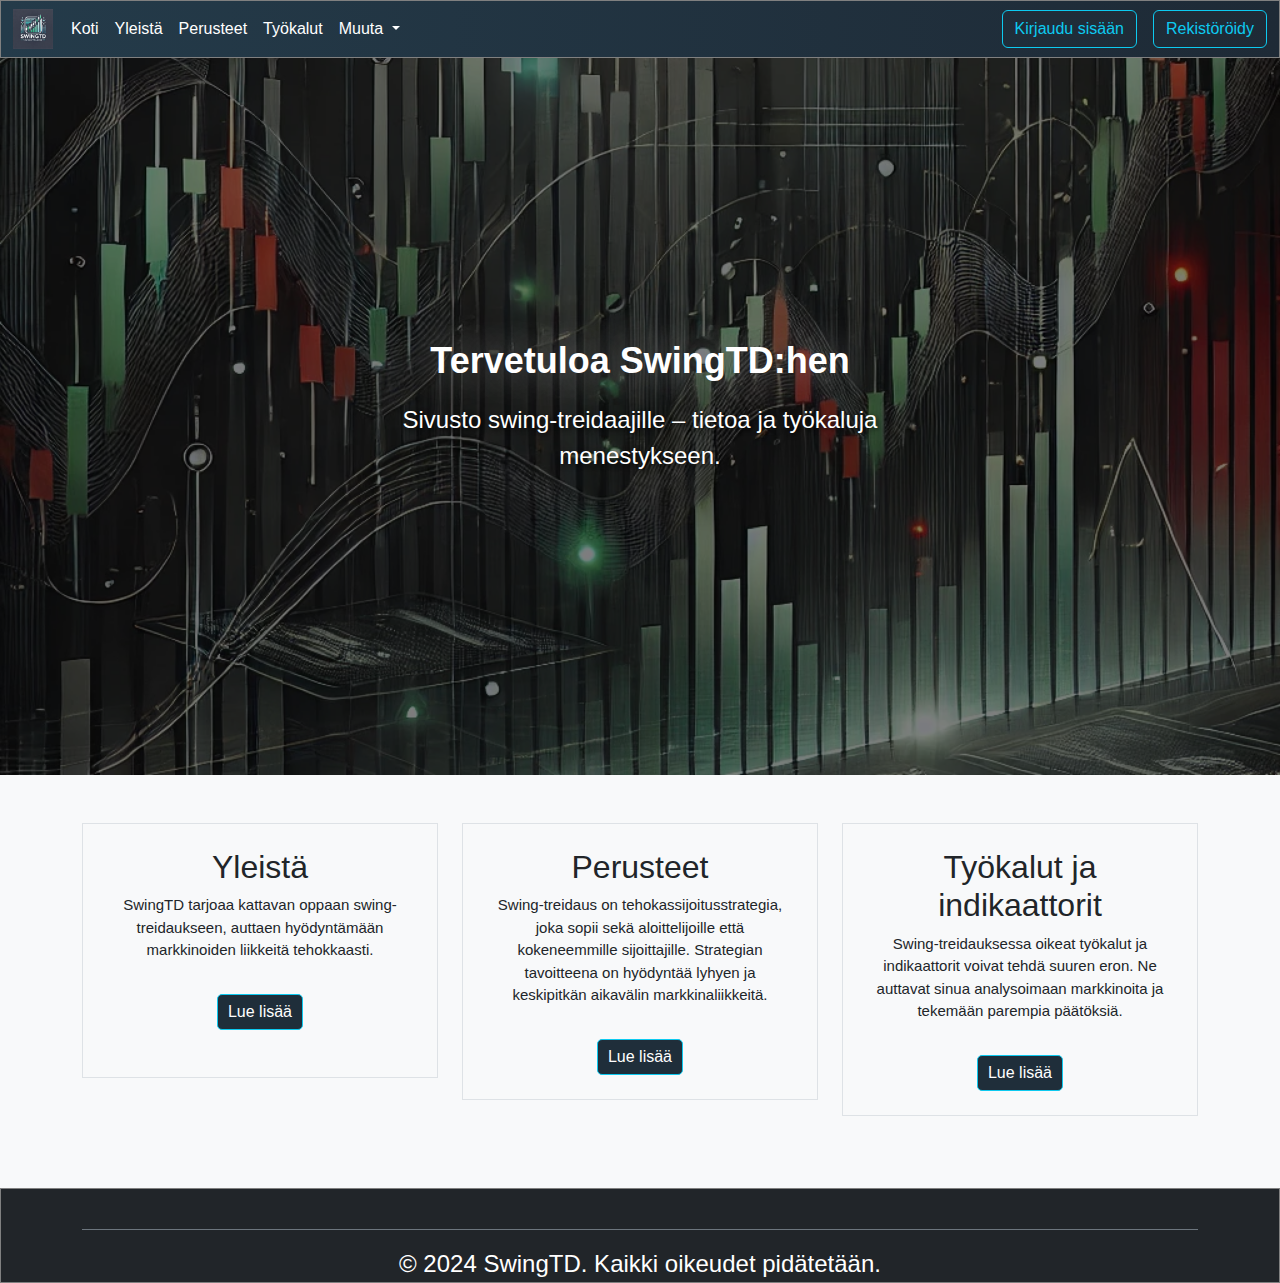
<file: index.html>
<!doctype html>
<html lang="fi">
  <head>
    <meta charset="utf-8">
    <meta name="viewport" content="width=device-width, initial-scale=1">
    <title>SwingTD</title>
    <link href="https://cdn.jsdelivr.net/npm/bootstrap@5.3.3/dist/css/bootstrap.min.css" rel="stylesheet" integrity="sha384-QWTKZyjpPEjISv5WaRU9OFeRpok6YctnYmDr5pNlyT2bRjXh0JMhjY6hW+ALEwIH" crossorigin="anonymous">
    <link rel="stylesheet" href="./styles/style.css">
    <link rel="icon" type="image/png" sizes="32x32" href="./kuvat/swingtd.png">
  </head>
  <body>
    <script src="https://cdn.jsdelivr.net/npm/bootstrap@5.3.3/dist/js/bootstrap.bundle.min.js" integrity="sha384-YvpcrYf0tY3lHB60NNkmXc5s9fDVZLESaAA55NDzOxhy9GkcIdslK1eN7N6jIeHz" crossorigin="anonymous"></script>
    <!-- Navbar -->
<nav class="navbar navbar-expand-lg bg-body-tertiary">
  <div class="container-fluid">
    <a href="index.html">
      <img class="logo" src="./kuvat/swingtd.png" alt="SwingTD logo">
    </a>
    <button class="navbar-toggler" type="button" data-bs-toggle="collapse" data-bs-target="#navbarSupportedContent" aria-controls="navbarSupportedContent" aria-expanded="false" aria-label="Toggle navigation">
      <span class="navbar-toggler-icon"></span>
    </button>
    <div class="collapse navbar-collapse" id="navbarSupportedContent">
      <ul class="navbar-nav me-auto mb-2 mb-lg-0">
        <li class="nav-item">
          <a class="nav-link active" aria-current="page" href="index.html">Koti</a>
        </li>
        <li class="nav-item">
          <a class="nav-link" href="page1.html">Yleistä</a>
        </li>
        <li class="nav-item">
          <a class="nav-link" href="page2.html">Perusteet</a>
        <li class="nav-item">
          <a class="nav-link" href="page3.html">Työkalut</a>
        </li>
        <li class="nav-item dropdown">
          <a class="nav-link dropdown-toggle" href="#" role="button" data-bs-toggle="dropdown" aria-expanded="false">
            Muuta
          </a>
          <ul class="dropdown-menu">
            <li><a class="dropdown-item"  href="page4.html">Uutiskirje</a></li>
          </ul>
        </li>
      </ul>
      <div class="d-flex">
        <button class="btn btn-outline-info me-3" type="button">Kirjaudu sisään</button>
        <button class="btn btn-outline-info" type="button">Rekistöröidy</button>
      </div>
    </div>
  </div>
</nav>


    <div class="background-image">
      <div class="background-overlay"></div> 
      <div class="content">
        <h1 class="textshadow">Tervetuloa SwingTD:hen</h1>
        <p class="text2">Sivusto swing-treidaajille – tietoa ja työkaluja menestykseen.</p>
      </div>
    </div>
    <div class="container my-5">
      <div class="row">
        <div class="col-lg-4 col-md-6 col-sm-12 mb-4">
          <div class="box p-4 text-center bg-light border">
            <h2>Yleistä</h2>
            <p>SwingTD tarjoaa kattavan oppaan swing-treidaukseen, auttaen hyödyntämään markkinoiden liikkeitä tehokkaasti.</p> 
            <a href="page1.html" class="btn btn-info mt-3">Lue lisää</a>
          </div>
        </div>
        <div class="col-lg-4 col-md-6 col-sm-12 mb-4">
          <div class="box p-4 text-center bg-light border">
            <h2>Perusteet</h2>
            <p>Swing-treidaus on tehokassijoitusstrategia, joka sopii sekä aloittelijoille että kokeneemmille sijoittajille. 
              Strategian tavoitteena on hyödyntää lyhyen ja keskipitkän aikavälin markkinaliikkeitä.</p>
              <a href="page2.html" class="btn btn-info mt-3">Lue lisää</a>
          </div>
        </div>
        <div class="col-lg-4 col-md-6 col-sm-12 mb-4">
          <div class="box p-4 text-center bg-light border">
            <h2>Työkalut ja indikaattorit</h2>
            <p>Swing-treidauksessa oikeat työkalut ja indikaattorit voivat tehdä suuren eron. 
            Ne auttavat sinua analysoimaan markkinoita ja tekemään parempia päätöksiä.</p>
            <a href="page3.html" class="btn btn-info mt-3">Lue lisää</a>
          </div>
        </div>
      </div>
    </div>
    <footer class="bg-dark text-white pt-4">
      <div class="container">
        <div class="text-center border-top border-secondary pt-3 mt-3">
          <p class="mb-0">© 2024 SwingTD. Kaikki oikeudet pidätetään.</p>
        </div>
      </div>
    </footer>
  </body>
</html>
</file>
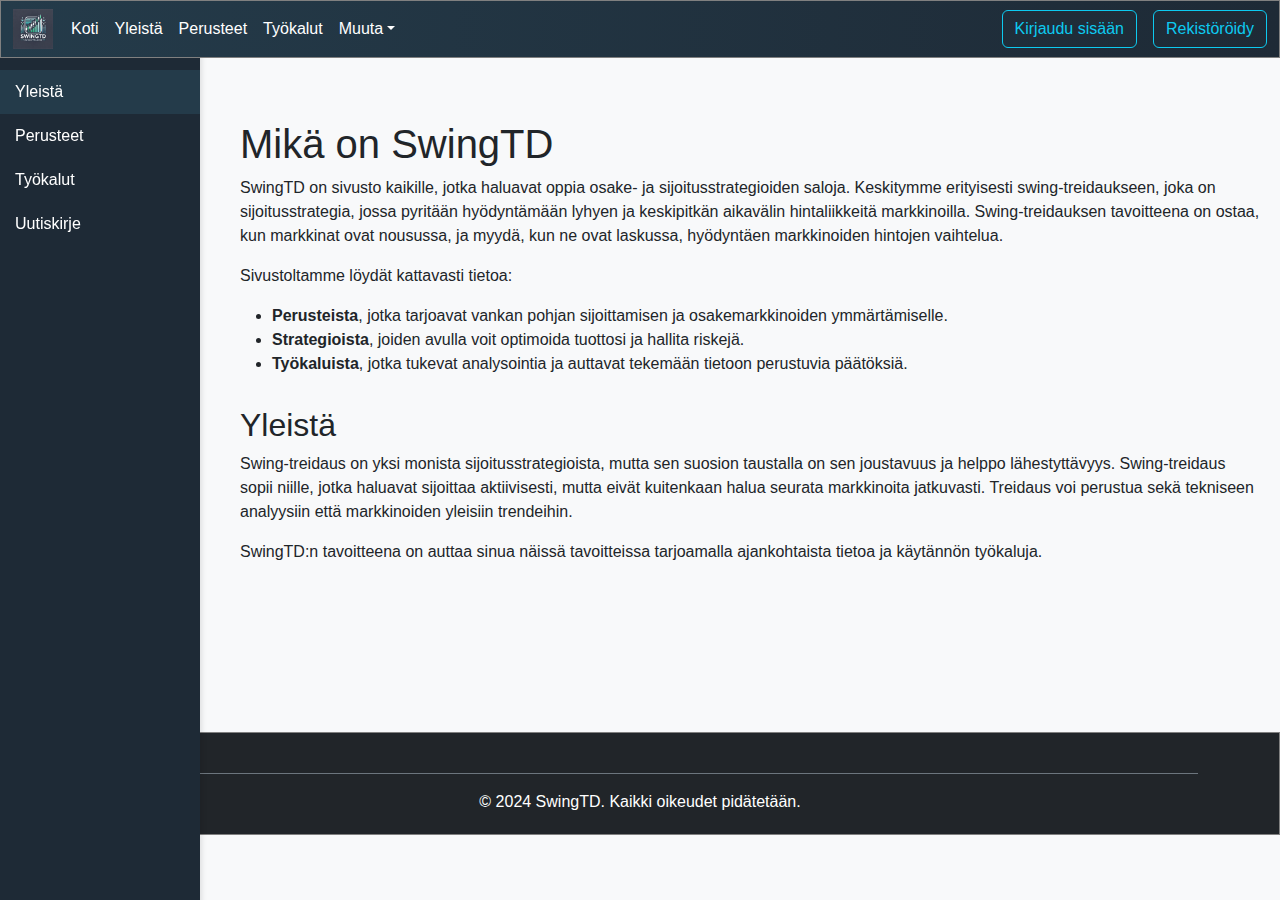
<file: page1.html>
<!doctype html>
<html lang="fi">
<head>
  <meta charset="utf-8">
  <meta name="viewport" content="width=device-width, initial-scale=1">
  <title>SwingTD</title>
  <link href="https://cdn.jsdelivr.net/npm/bootstrap@5.3.3/dist/css/bootstrap.min.css" rel="stylesheet" integrity="sha384-QWTKZyjpPEjISv5WaRU9OFeRpok6YctnYmDr5pNlyT2bRjXh0JMhjY6hW+ALEwIH" crossorigin="anonymous">
  <link rel="stylesheet" href="./styles/p1.css">
  <link rel="icon" type="image/png" sizes="32x32" href="./kuvat/swingtd.png">
</head>
<body>
  <script src="https://cdn.jsdelivr.net/npm/bootstrap@5.3.3/dist/js/bootstrap.bundle.min.js" integrity="sha384-YvpcrYf0tY3lHB60NNkmXc5s9fDVZLESaAA55NDzOxhy9GkcIdslK1eN7N6jIeHz" crossorigin="anonymous"></script>

  <!-- Navbar -->
  <nav class="navbar navbar-expand-lg bg-body-tertiary">
    <div class="container-fluid">
      <a href="index.html">
        <img class="logo" src="./kuvat/swingtd.png" alt="SwingTD logo">
      </a>
      <button class="navbar-toggler" type="button" data-bs-toggle="collapse" data-bs-target="#navbarSupportedContent" aria-controls="navbarSupportedContent" aria-expanded="false" aria-label="Toggle navigation">
        <span class="navbar-toggler-icon"></span>
      </button>
      <div class="collapse navbar-collapse" id="navbarSupportedContent">
        <ul class="navbar-nav me-auto mb-2 mb-lg-0">
          <li class="nav-item"><a class="nav-link active" aria-current="page" href="index.html">Koti</a></li>
          <li class="nav-item"><a class="nav-link" href="page1.html">Yleistä</a></li>
          <li class="nav-item"><a class="nav-link" href="page2.html">Perusteet</a></li>
          <li class="nav-item"><a class="nav-link" href="page3.html">Työkalut</a></li>
          <li class="nav-item dropdown">
            <a class="nav-link dropdown-toggle" href="#" role="button" data-bs-toggle="dropdown" aria-expanded="false">Muuta</a>
            <ul class="dropdown-menu">
              <li><a class="dropdown-item" href="page4.html">Uutiskirje</a></li>
            </ul>
          </li>
        </ul>
        <div class="d-flex">
          <button class="btn btn-outline-info me-3" type="button">Kirjaudu sisään</button>
          <button class="btn btn-outline-info" type="button">Rekistöröidy</button>
        </div>
      </div>
    </div>
  </nav>

  <!-- Vertical Sidebar -->
  <div class="vertical-navbar">
    <a href="page1.html" class="active">Yleistä</a>
    <a href="page2.html">Perusteet</a>
    <a href="page3.html">Työkalut</a>
    <a href="page4.html">Uutiskirje</a>
  </div>

  <!-- Main Content -->
  <div class="main-content">
    <h1>Mikä on SwingTD</h1>
    <p>SwingTD on sivusto kaikille, jotka haluavat oppia osake- ja sijoitusstrategioiden saloja. 
    Keskitymme erityisesti swing-treidaukseen, joka on sijoitusstrategia, jossa pyritään hyödyntämään lyhyen ja keskipitkän 
    aikavälin hintaliikkeitä markkinoilla. Swing-treidauksen tavoitteena
    on ostaa, kun markkinat ovat nousussa, ja myydä, kun ne ovat laskussa, hyödyntäen markkinoiden hintojen vaihtelua.</p>
    <p>Sivustoltamme löydät kattavasti tietoa:</p>
    <ul class="list1">
      <li><strong>Perusteista</strong>, jotka tarjoavat vankan pohjan sijoittamisen ja osakemarkkinoiden ymmärtämiselle.</li>
      <li><strong>Strategioista</strong>, joiden avulla voit optimoida tuottosi ja hallita riskejä.</li>
      <li><strong>Työkaluista</strong>, jotka tukevat analysointia ja auttavat tekemään tietoon perustuvia päätöksiä.</li>
    </ul>
    <h2>Yleistä</h2>
    <p>Swing-treidaus on yksi monista sijoitusstrategioista, mutta sen suosion taustalla on sen joustavuus ja helppo lähestyttävyys. 
      Swing-treidaus sopii niille, jotka haluavat sijoittaa aktiivisesti, mutta eivät kuitenkaan halua seurata markkinoita jatkuvasti. 
      Treidaus voi perustua sekä tekniseen analyysiin että markkinoiden yleisiin trendeihin.</p>
    <p>SwingTD:n tavoitteena on auttaa sinua näissä tavoitteissa tarjoamalla ajankohtaista tietoa ja käytännön työkaluja.</p>
  </div>

  <footer class="bg-dark text-white pt-4">
    <div class="container">
      <div class="text-center border-top border-secondary pt-3 mt-3">
        <p class="mb-0">© 2024 SwingTD. Kaikki oikeudet pidätetään.</p>
      </div>
    </div>
  </footer>
</body>
</html>
</file>
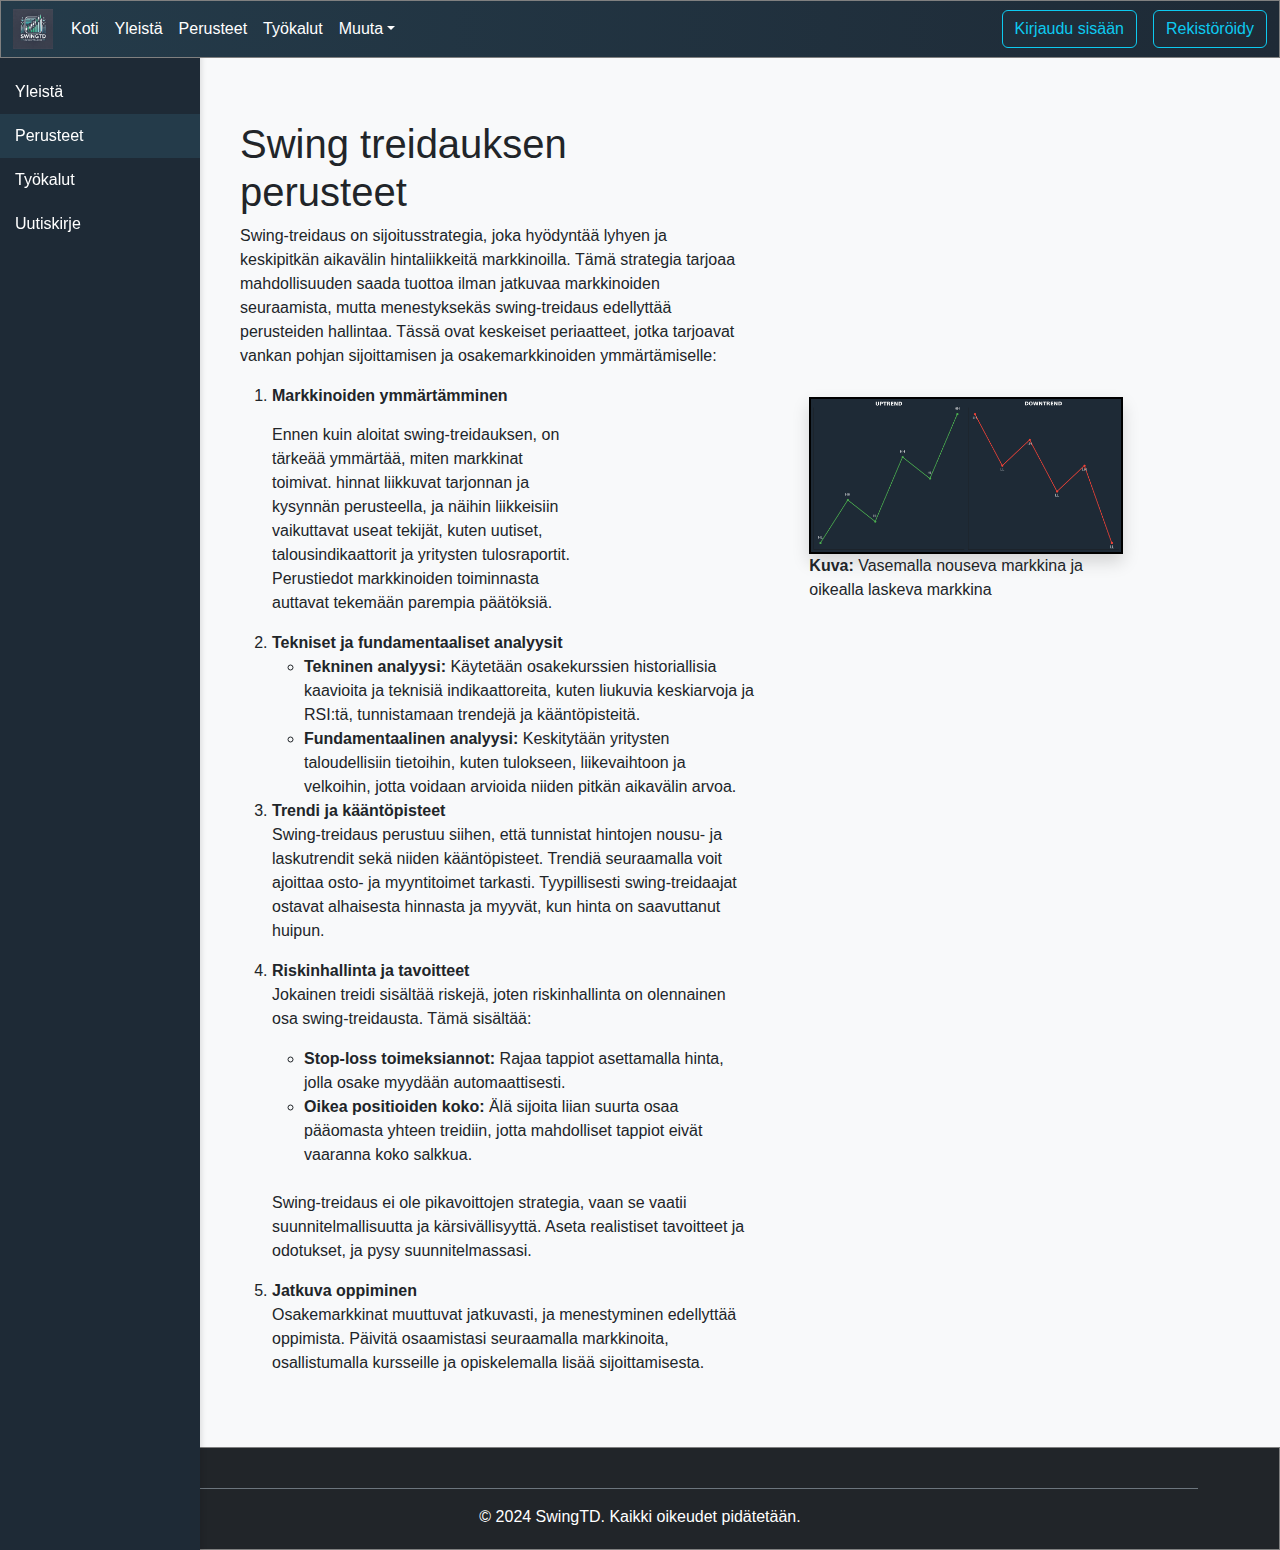
<file: page2.html>
<!DOCTYPE html>
<html lang="fi">

<head>
  <meta charset="utf-8" />
  <meta name="viewport" content="width=device-width, initial-scale=1" />
  <title>SwingTD</title>
  <link href="https://cdn.jsdelivr.net/npm/bootstrap@5.3.3/dist/css/bootstrap.min.css" rel="stylesheet"
    integrity="sha384-QWTKZyjpPEjISv5WaRU9OFeRpok6YctnYmDr5pNlyT2bRjXh0JMhjY6hW+ALEwIH" crossorigin="anonymous" />
  <link rel="stylesheet" href="./styles/p1.css" />
  <link rel="icon" type="image/png" sizes="32x32" href="./kuvat/swingtd.png">
</head>

<body>
  <script src="https://cdn.jsdelivr.net/npm/bootstrap@5.3.3/dist/js/bootstrap.bundle.min.js"
    integrity="sha384-YvpcrYf0tY3lHB60NNkmXc5s9fDVZLESaAA55NDzOxhy9GkcIdslK1eN7N6jIeHz"
    crossorigin="anonymous"></script>
    
  <!-- Navbar -->
  <nav class="navbar navbar-expand-lg bg-body-tertiary">
    <div class="container-fluid">
      <a href="index.html">
        <img class="logo" src="./kuvat/swingtd.png" alt="SwingTD logo">
      </a>
      <button class="navbar-toggler" type="button" data-bs-toggle="collapse" data-bs-target="#navbarSupportedContent"
        aria-controls="navbarSupportedContent" aria-expanded="false" aria-label="Toggle navigation">
        <span class="navbar-toggler-icon"></span>
      </button>
      <div class="collapse navbar-collapse" id="navbarSupportedContent">
        <ul class="navbar-nav me-auto mb-2 mb-lg-0">
          <li class="nav-item">
            <a class="nav-link active" aria-current="page" href="index.html">Koti</a>
          </li>
          <li class="nav-item">
            <a class="nav-link" href="page1.html">Yleistä</a>
          </li>
          <li class="nav-item">
            <a class="nav-link" href="page2.html">Perusteet</a>
          </li>
          <li class="nav-item">
            <a class="nav-link" href="page3.html">Työkalut</a>
          </li>
          <li class="nav-item dropdown">
            <a class="nav-link dropdown-toggle" href="#" role="button" data-bs-toggle="dropdown"
              aria-expanded="false">Muuta</a>
            <ul class="dropdown-menu">
              <li><a class="dropdown-item" href="page4.html">Uutiskirje</a></li>
            </ul>
          </li>
        </ul>
        <div class="d-flex">
          <button class="btn btn-outline-info me-3" type="button">
            Kirjaudu sisään
          </button>
          <button class="btn btn-outline-info" type="button">
            Rekistöröidy
          </button>
        </div>
      </div>
    </div>
  </nav>

  <!-- Vertical Sidebar -->
  <div class="vertical-navbar">
    <a href="page1.html">Yleistä</a>
    <a href="page2.html" class="active">Perusteet</a>
    <a href="page3.html">Työkalut</a>
    <a href="page4.html">Uutiskirje</a>
  </div>

  <div class="main-content">
    <div class="row align-items-center">
      <div class="col-lg-6">
        <h1>Swing treidauksen perusteet</h1>
        <p>
          Swing-treidaus on sijoitusstrategia, joka hyödyntää lyhyen ja
          keskipitkän aikavälin hintaliikkeitä markkinoilla. Tämä strategia
          tarjoaa mahdollisuuden saada tuottoa ilman jatkuvaa markkinoiden
          seuraamista, mutta menestyksekäs swing-treidaus edellyttää perusteiden
          hallintaa. Tässä ovat keskeiset periaatteet, jotka tarjoavat vankan
          pohjan sijoittamisen ja osakemarkkinoiden ymmärtämiselle:
        </p>
        <div class="margin"></div>
      </div>
    </div>
    <ol>
      <li>
        <div class="row align-items-center">
          <div class="col-lg-4">
            <div class="margin">
              <strong class="margin">Markkinoiden ymmärtämminen</strong>
            </div>
            <p>
              Ennen kuin aloitat swing-treidauksen, on tärkeää ymmärtää, miten
              markkinat toimivat. hinnat liikkuvat tarjonnan ja kysynnän
              perusteella, ja näihin liikkeisiin vaikuttavat useat tekijät,
              kuten uutiset, talousindikaattorit ja yritysten tulosraportit.
              Perustiedot markkinoiden toiminnasta auttavat tekemään parempia
              päätöksiä.
            </p>
          </div>
          <div class="col-lg-4">
            <div class="image-container">
              <img src="kuvat/Vertailu.png" alt="Markkinan nouseva ja laskeva käyrä" class="img-fluid shadow"><br>
            </div>
            <div class="image-caption">
              <p><strong>Kuva:</strong> Vasemalla nouseva markkina ja oikealla laskeva markkina</p>
            </div>
          </div>
        </div>
      </li>
      <li>
        <strong>Tekniset ja fundamentaaliset analyysit</strong><br>
        <div class="row">
          <div class="col-lg-6">
            <ul>
              <li>
                <strong>Tekninen analyysi:</strong> Käytetään osakekurssien
                historiallisia kaavioita ja teknisiä indikaattoreita, kuten
                liukuvia keskiarvoja ja RSI:tä, tunnistamaan trendejä ja
                kääntöpisteitä.
              </li>
              <li>
                <strong>Fundamentaalinen analyysi:</strong> Keskitytään
                yritysten taloudellisiin tietoihin, kuten tulokseen,
                liikevaihtoon ja velkoihin, jotta voidaan arvioida niiden
                pitkän aikavälin arvoa.
              </li>
            </ul>
          </div>
        </div>
      </li>
      <li>

        <div class="row">
          <div class="col-lg-6">
            <strong>Trendi ja kääntöpisteet</strong>
            <p>Swing-treidaus perustuu siihen, että tunnistat hintojen nousu- ja laskutrendit sekä niiden kääntöpisteet.
              Trendiä seuraamalla voit ajoittaa osto- ja myyntitoimet tarkasti.
              Tyypillisesti swing-treidaajat ostavat alhaisesta hinnasta ja myyvät, kun hinta on saavuttanut huipun.
            </p>
          </div>
        </div>
      </li>
      <li>
        <strong>Riskinhallinta ja tavoitteet</strong>
        <div class="row">
          <div class="col-lg-6">
            <p>Jokainen treidi sisältää riskejä, joten riskinhallinta on olennainen osa swing-treidausta. Tämä sisältää:
            </p>
            <ul>
              <li><strong>Stop-loss toimeksiannot:</strong> Rajaa tappiot asettamalla hinta, jolla osake myydään
                automaattisesti.</li>
              <li><strong>Oikea positioiden koko:</strong> Älä sijoita liian suurta osaa pääomasta yhteen treidiin,
                jotta mahdolliset tappiot eivät vaaranna koko salkkua.</li>
            </ul><br>
            <p>Swing-treidaus ei ole pikavoittojen strategia, vaan se vaatii suunnitelmallisuutta ja kärsivällisyyttä.
              Aseta realistiset tavoitteet ja odotukset, ja pysy suunnitelmassasi.</p>
          </div>
        </div>
      </li>
      <li>
        <strong>Jatkuva oppiminen</strong>
        <div class="row">
          <div class="col-lg-6">
            <p>Osakemarkkinat muuttuvat jatkuvasti, ja menestyminen edellyttää oppimista.
              Päivitä osaamistasi seuraamalla markkinoita, osallistumalla kursseille ja opiskelemalla lisää
              sijoittamisesta.
            </p>
          </div>
        </div>
      </li>
    </ol>
  </div>

  <footer class="bg-dark text-white pt-4">
    <div class="container">
      <div class="text-center border-top border-secondary pt-3 mt-3">
        <p class="mb-0">© 2024 SwingTD. Kaikki oikeudet pidätetään.</p>
      </div>
    </div>
  </footer>
</body>

</html>
</file>
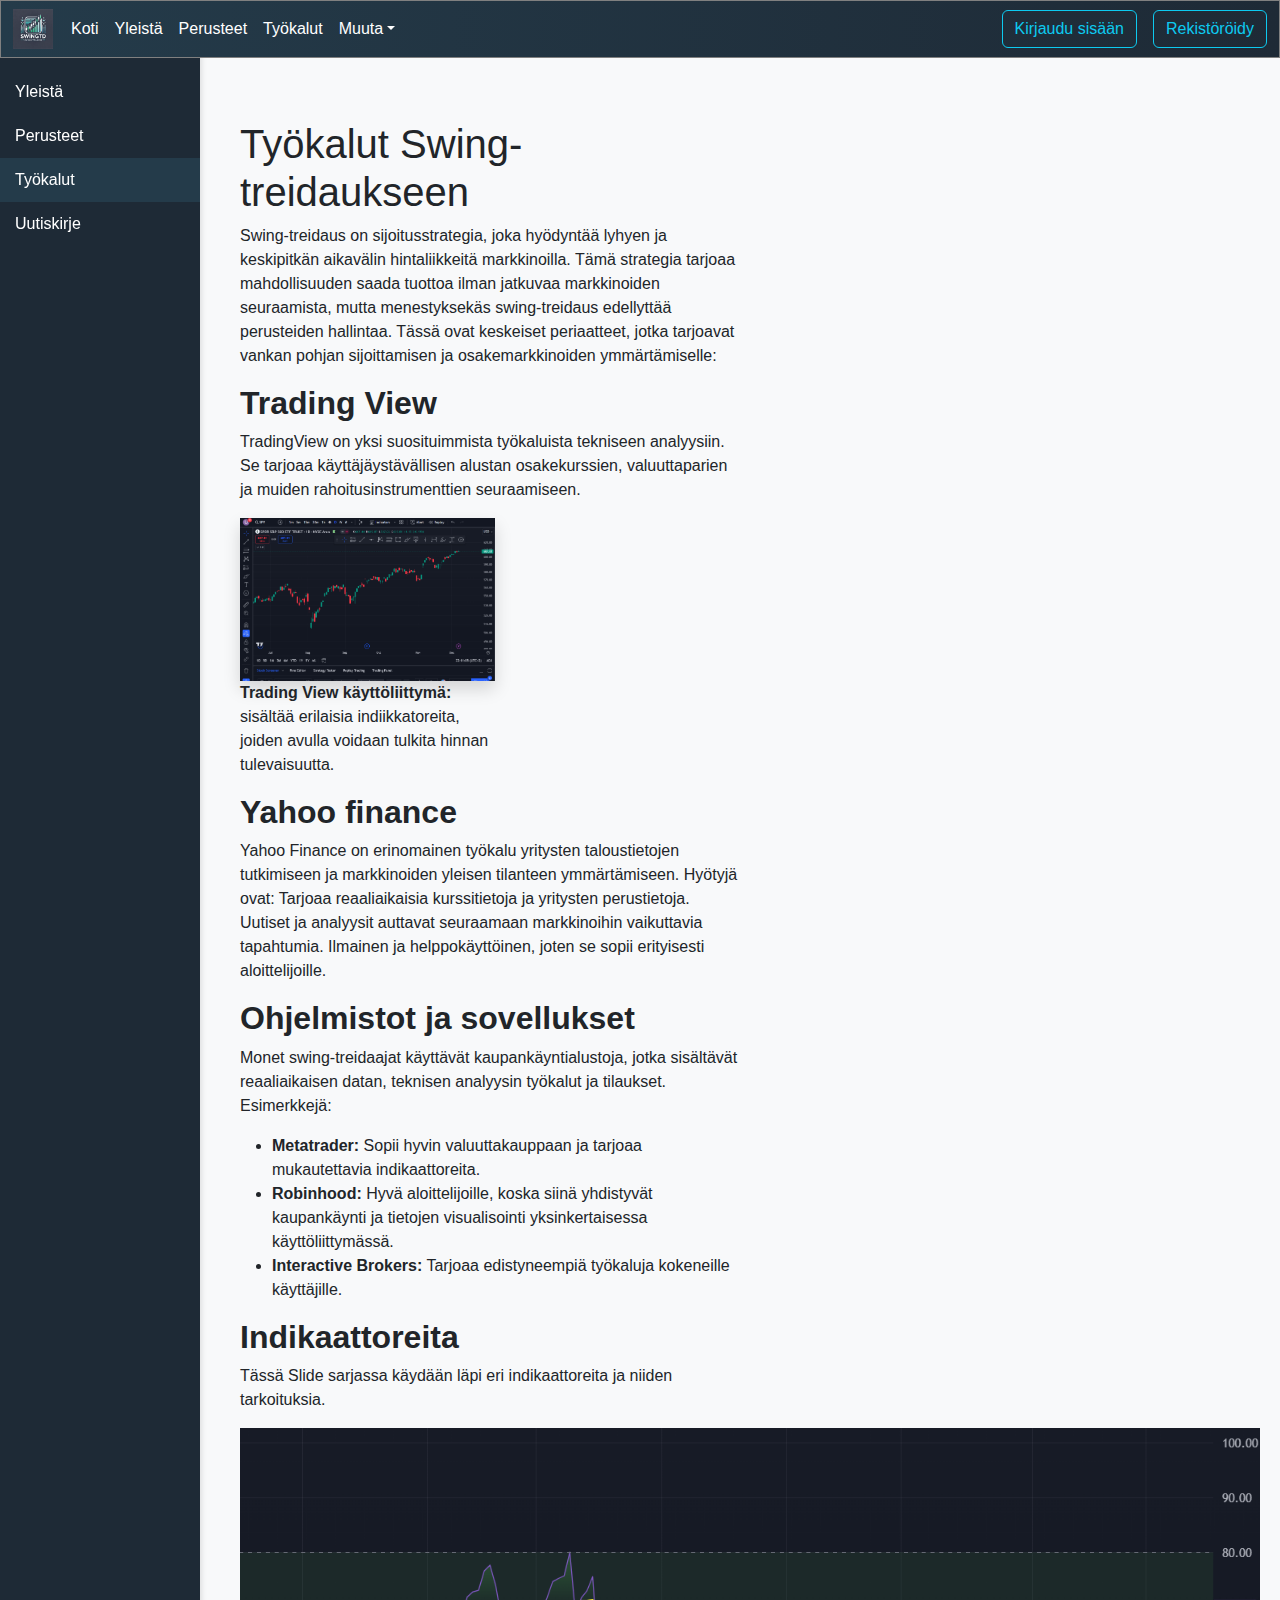
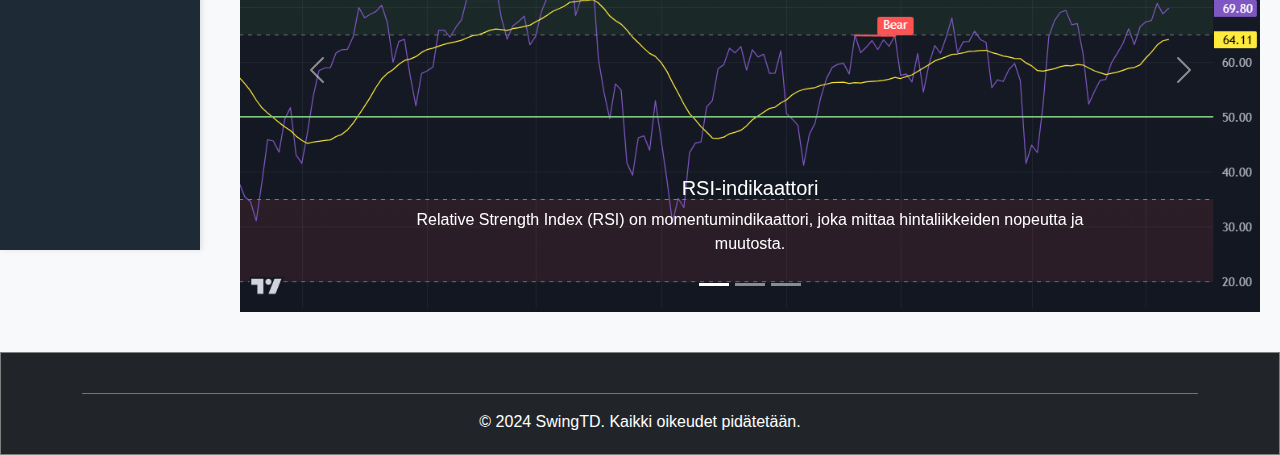
<file: page3.html>
<!DOCTYPE html>
<html lang="fi">

<head>
  <meta charset="utf-8" />
  <meta name="viewport" content="width=device-width, initial-scale=1" />
  <title>SwingTD</title>
  <link href="https://cdn.jsdelivr.net/npm/bootstrap@5.3.3/dist/css/bootstrap.min.css" rel="stylesheet"
    integrity="sha384-QWTKZyjpPEjISv5WaRU9OFeRpok6YctnYmDr5pNlyT2bRjXh0JMhjY6hW+ALEwIH" crossorigin="anonymous" />
  <link rel="stylesheet" href="./styles/p1.css" />
  <link rel="icon" type="image/png" sizes="32x32" href="./kuvat/swingtd.png" />
</head>

<body>
  <script src="https://cdn.jsdelivr.net/npm/bootstrap@5.3.3/dist/js/bootstrap.bundle.min.js"
    integrity="sha384-YvpcrYf0tY3lHB60NNkmXc5s9fDVZLESaAA55NDzOxhy9GkcIdslK1eN7N6jIeHz"
    crossorigin="anonymous"></script>

  <!-- Navbar -->
  <nav class="navbar navbar-expand-lg bg-body-tertiary">
    <div class="container-fluid">
      <a href="index.html">
        <img class="logo" src="./kuvat/swingtd.png" alt="SwingTD logo">
      </a>
      <button class="navbar-toggler" type="button" data-bs-toggle="collapse" data-bs-target="#navbarSupportedContent"
        aria-controls="navbarSupportedContent" aria-expanded="false" aria-label="Toggle navigation">
        <span class="navbar-toggler-icon"></span>
      </button>
      <div class="collapse navbar-collapse" id="navbarSupportedContent">
        <ul class="navbar-nav me-auto mb-2 mb-lg-0">
          <li class="nav-item">
            <a class="nav-link active" aria-current="page" href="index.html">Koti</a>
          </li>
          <li class="nav-item">
            <a class="nav-link" href="page1.html">Yleistä</a>
          </li>
          <li class="nav-item">
            <a class="nav-link" href="page2.html">Perusteet</a>
          </li>
          <li class="nav-item">
            <a class="nav-link" href="page3.html">Työkalut</a>
          </li>
          <li class="nav-item dropdown">
            <a class="nav-link dropdown-toggle" href="#" role="button" data-bs-toggle="dropdown"
              aria-expanded="false">Muuta</a>
            <ul class="dropdown-menu">
              <li><a class="dropdown-item" href="page4.html">Uutiskirje</a></li>
            </ul>
          </li>
        </ul>
        <div class="d-flex">
          <button class="btn btn-outline-info me-3" type="button">
            Kirjaudu sisään
          </button>
          <button class="btn btn-outline-info" type="button">
            Rekistöröidy
          </button>
        </div>
      </div>
    </div>
  </nav>

  <!-- Vertical Sidebar -->
  <div class="vertical-navbar">
    <a href="page1.html">Yleistä</a>
    <a href="page2.html">Perusteet</a>
    <a href="page3.html" class="active">Työkalut</a>
    <a href="page4.html">Uutiskirje</a>
  </div>

  <!-- Main Content -->
  <div class="main-content">
    <div class="row align-items-center">
      <div class="col-lg-6">
        <h1>Työkalut Swing-treidaukseen</h1>
        <p>
          Swing-treidaus on sijoitusstrategia, joka hyödyntää lyhyen ja
          keskipitkän aikavälin hintaliikkeitä markkinoilla. Tämä strategia
          tarjoaa mahdollisuuden saada tuottoa ilman jatkuvaa markkinoiden
          seuraamista, mutta menestyksekäs swing-treidaus edellyttää
          perusteiden hallintaa. Tässä ovat keskeiset periaatteet, jotka
          tarjoavat vankan pohjan sijoittamisen ja osakemarkkinoiden
          ymmärtämiselle:
        </p>
        <div class="margin"></div>
      </div>
    </div>
    <div class="row align-items-center">
      <div class="col-lg-6">
        <h2><strong>Trading View</strong></h2>
        <p>
          TradingView on yksi suosituimmista työkaluista tekniseen analyysiin.
          Se tarjoaa käyttäjäystävällisen alustan osakekurssien,
          valuuttaparien ja muiden rahoitusinstrumenttien seuraamiseen.
        </p>
      </div>
    </div>
    <div class="col-lg-3">
      <img src="kuvat/tradingview.png" alt="TradingView käyttöliittymä" class="img-fluid shadow" /><br />
      <p>
        <strong>Trading View käyttöliittymä:</strong> sisältää erilaisia
        indiikkatoreita, joiden avulla voidaan tulkita hinnan
        tulevaisuutta.
      </p>
      <div class="margin"></div>
    </div>
    <div class="row align-items-center">
      <div class="col-lg-6">
        <h2><strong>Yahoo finance</strong></h2>
        <p>
          Yahoo Finance on erinomainen työkalu yritysten taloustietojen
          tutkimiseen ja markkinoiden yleisen tilanteen ymmärtämiseen. Hyötyjä
          ovat: Tarjoaa reaaliaikaisia kurssitietoja ja yritysten
          perustietoja. Uutiset ja analyysit auttavat seuraamaan markkinoihin
          vaikuttavia tapahtumia. Ilmainen ja helppokäyttöinen, joten se sopii
          erityisesti aloittelijoille.
        </p>
        <div class="margin"></div>
      </div>
    </div>
    <div class="row align-items-center">
      <div class="col-lg-6">
        <h2><strong>Ohjelmistot ja sovellukset</strong></h2>
        <p>
          Monet swing-treidaajat käyttävät kaupankäyntialustoja, jotka
          sisältävät reaaliaikaisen datan, teknisen analyysin työkalut ja
          tilaukset. Esimerkkejä:
        </p>
        <ul>
          <li>
            <strong>Metatrader:</strong> Sopii hyvin valuuttakauppaan ja
            tarjoaa mukautettavia indikaattoreita.
          </li>
          <li>
            <strong>Robinhood:</strong> Hyvä aloittelijoille, koska siinä
            yhdistyvät kaupankäynti ja tietojen visualisointi yksinkertaisessa
            käyttöliittymässä.
          </li>
          <li>
            <strong>Interactive Brokers:</strong> Tarjoaa edistyneempiä
            työkaluja kokeneille käyttäjille.
          </li>
        </ul>
        <div class="margin"></div>
      </div>
    </div>
    <div class="row align-items-center">
      <div class="col-lg-6">
        <h2><strong>Indikaattoreita</strong></h2>
        <p>
          Tässä Slide sarjassa käydään läpi eri indikaattoreita ja niiden tarkoituksia.
        </p>
      </div>
    </div>

    <!-- Carousel for large screens -->
    <div id="carouselExampleIndicators" class="carousel slide" data-bs-ride="carousel">
      <div class="carousel-indicators">
        <button type="button" data-bs-target="#carouselExampleIndicators" data-bs-slide-to="0" class="active"
          aria-current="true" aria-label="Slide 1"></button>
        <button type="button" data-bs-target="#carouselExampleIndicators" data-bs-slide-to="1" aria-label="Slide 2"></button>
        <button type="button" data-bs-target="#carouselExampleIndicators" data-bs-slide-to="2" aria-label="Slide 3"></button>
      </div>
      <div class="carousel-inner">
        <div class="carousel-item active">
          <img src="./kuvat/rsi.png" class="d-block w-100" alt="RSI-indikaattori">
          <div class="carousel-caption d-none d-md-block">
            <h5>RSI-indikaattori</h5>
            <p>Relative Strength Index (RSI) on momentumindikaattori, joka mittaa hintaliikkeiden nopeutta ja muutosta.</p>
          </div>
        </div>
        <div class="carousel-item">
          <img src="./kuvat/adx.png" class="d-block w-100" alt="ADX-indikaattori">
          <div class="carousel-caption d-none d-md-block">
            <h5>ADX-indikaattori</h5>
            <p>Average Directional Index (ADX) on tekninen analyysityökalu, joka mittaa trendin vahvuutta.</p>
          </div>
        </div>
        <div class="carousel-item">
          <img src="./kuvat/macd.png" class="d-block w-100" alt="MACD-indikaattori">
          <div class="carousel-caption d-none d-md-block">
            <h5>MACD-indikaattori</h5>
            <p>Moving Average Convergence Divergence (MACD) on trendiä seuraava momentumindikaattori, joka näyttää kahden liukuvan keskiarvon suhteen arvopaperin hintaan.</p>
          </div>
        </div>
      </div>
      <button class="carousel-control-prev" type="button" data-bs-target="#carouselExampleIndicators" data-bs-slide="prev">
        <span class="carousel-control-prev-icon" aria-hidden="true"></span>
        <span class="visually-hidden">Previous</span>
      </button>
      <button class="carousel-control-next" type="button" data-bs-target="#carouselExampleIndicators" data-bs-slide="next">
        <span class="carousel-control-next-icon" aria-hidden="true"></span>
        <span class="visually-hidden">Next</span>
      </button>
    </div>

    <!-- Text under the carousel for small screens -->
    <div class="carousel-text d-block d-md-none">
      <div class="row">
        <div class="col-12">
          <h5>RSI-indikaattori</h5>
          <p>Relative Strength Index (RSI) on momentumindikaattori, joka mittaa hintaliikkeiden nopeutta ja muutosta.</p>
        </div>
      </div>
      <div class="row">
        <div class="col-12">
          <h5>ADX-indikaattori</h5>
          <p>Average Directional Index (ADX) on tekninen analyysityökalu, joka mittaa trendin vahvuutta.</p>
        </div>
      </div>
      <div class="row">
        <div class="col-12">
          <h5>MACD-indikaattori</h5>
          <p>Moving Average Convergence Divergence (MACD) on trendiä seuraava momentumindikaattori, joka näyttää kahden liukuvan keskiarvon suhteen arvopaperin hintaan.</p>
        </div>
      </div>
    </div>
  </div>

  <footer class="bg-dark text-white pt-4">
    <div class="container">
      <div class="text-center border-top border-secondary pt-3 mt-3">
        <p class="mb-0">© 2024 SwingTD. Kaikki oikeudet pidätetään.</p>
      </div>
    </div>
  </footer>
</body>

</html>
</file>
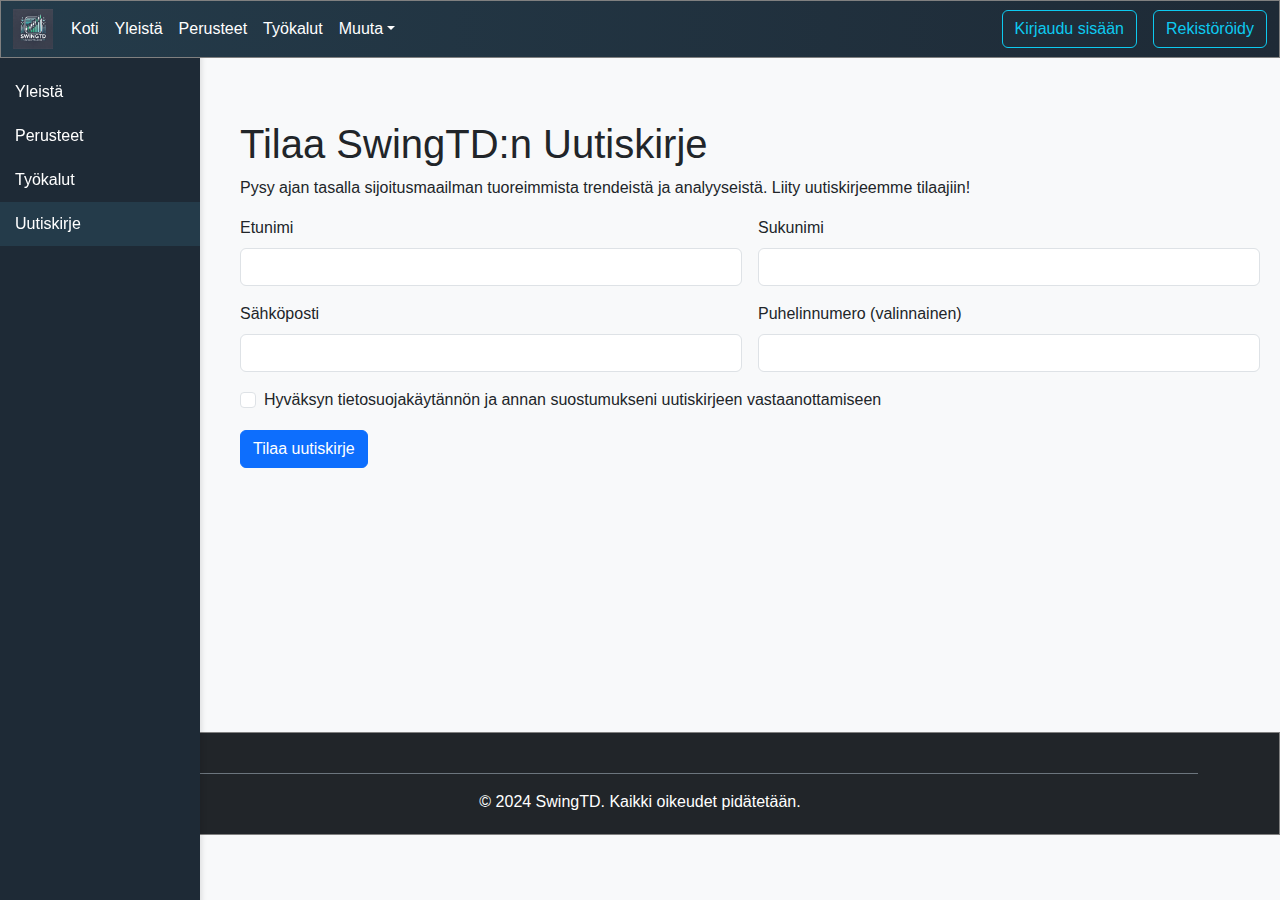
<file: page4.html>
<!doctype html>
<html lang="fi">
<head>
  <meta charset="utf-8">
  <meta name="viewport" content="width=device-width, initial-scale=1">
  <title>SwingTD</title>
  <link href="https://cdn.jsdelivr.net/npm/bootstrap@5.3.3/dist/css/bootstrap.min.css" rel="stylesheet" integrity="sha384-QWTKZyjpPEjISv5WaRU9OFeRpok6YctnYmDr5pNlyT2bRjXh0JMhjY6hW+ALEwIH" crossorigin="anonymous">
  <link rel="stylesheet" href="./styles/p1.css">
  <link rel="icon" type="image/png" sizes="32x32" href="./kuvat/swingtd.png">
</head>
<body>
  <script src="https://cdn.jsdelivr.net/npm/bootstrap@5.3.3/dist/js/bootstrap.bundle.min.js" integrity="sha384-YvpcrYf0tY3lHB60NNkmXc5s9fDVZLESaAA55NDzOxhy9GkcIdslK1eN7N6jIeHz" crossorigin="anonymous"></script>

  <!-- Navbar -->
  <nav class="navbar navbar-expand-lg bg-body-tertiary">
    <div class="container-fluid">
      <a href="index.html">
        <img class="logo" src="./kuvat/swingtd.png" alt="SwingTD logo">
      </a>
      <button class="navbar-toggler" type="button" data-bs-toggle="collapse" data-bs-target="#navbarSupportedContent" aria-controls="navbarSupportedContent" aria-expanded="false" aria-label="Toggle navigation">
        <span class="navbar-toggler-icon"></span>
      </button>
      <div class="collapse navbar-collapse" id="navbarSupportedContent">
        <ul class="navbar-nav me-auto mb-2 mb-lg-0">
          <li class="nav-item"><a class="nav-link active" aria-current="page" href="index.html">Koti</a></li>
          <li class="nav-item"><a class="nav-link" href="page1.html">Yleistä</a></li>
          <li class="nav-item"><a class="nav-link" href="page2.html">Perusteet</a></li>
          <li class="nav-item"><a class="nav-link" href="page3.html">Työkalut</a></li>
          <li class="nav-item dropdown">
            <a class="nav-link dropdown-toggle" href="#" role="button" data-bs-toggle="dropdown" aria-expanded="false">Muuta</a>
            <ul class="dropdown-menu">
              <li><a class="dropdown-item" href="page4.html">Uutiskirje</a></li>
            </ul>
          </li>
        </ul>
        <div class="d-flex">
          <button class="btn btn-outline-info me-3" type="button">Kirjaudu sisään</button>
          <button class="btn btn-outline-info" type="button">Rekistöröidy</button>
        </div>
      </div>
    </div>
  </nav>

  <!-- Vertical Sidebar -->
  <div class="vertical-navbar">
    <a href="page1.html">Yleistä</a>
    <a href="page2.html">Perusteet</a>
    <a href="page3.html">Työkalut</a>
    <a href="page4.html" class="active" >Uutiskirje</a>
  </div>

  <!-- Main Content -->
  <div class="main-content">
    <form>
      <h1>Tilaa SwingTD:n Uutiskirje</h1>
      <p>Pysy ajan tasalla sijoitusmaailman tuoreimmista trendeistä ja analyyseistä. Liity uutiskirjeemme tilaajiin!</p>
      <div class="row g-3">
        <div class="col-md-6">
          <label for="firstName" class="form-label">Etunimi</label>
          <input type="text" class="form-control" id="firstName" required>
          <div class="invalid-feedback">
            Anna etunimi.
          </div>
        </div>
        <div class="col-md-6">
          <label for="lastName" class="form-label">Sukunimi</label>
          <input type="text" class="form-control" id="lastName" required>
          <div class="invalid-feedback">
            Anna sukunimi.
          </div>
        </div>
        <div class="col-md-6">
          <label for="email" class="form-label">Sähköposti</label>
          <input type="email" class="form-control" id="email" required>
          <div class="invalid-feedback">
            Anna kelvollinen sähköpostiosoite.
          </div>
        </div>
        <div class="col-md-6">
          <label for="phoneNumber" class="form-label">Puhelinnumero (valinnainen)</label>
          <input type="tel" class="form-control" id="phoneNumber">
        </div>
        <div class="col-12">
          <div class="form-check">
            <input class="form-check-input" type="checkbox" id="gridCheck" required>
            <label class="form-check-label" for="gridCheck">
              Hyväksyn tietosuojakäytännön ja annan suostumukseni uutiskirjeen vastaanottamiseen
            </label>
          </div>
        </div>
      <div>
        <button type="submit" class="btn btn-primary">Tilaa uutiskirje</button>
      </div>
    </div>
  </form>
</div>

  <footer class="bg-dark text-white pt-4">
    <div class="container">
      <div class="text-center border-top border-secondary pt-3 mt-3">
        <p class="mb-0">© 2024 SwingTD. Kaikki oikeudet pidätetään.</p>
      </div>
    </div>
  </footer>

</body>
</html>
</file>
<file: styles/style.css>
/* Sivuston body tyyli */
body{
    background-color:#F8F9FA;
    margin: 0;
    font-family: 'Arial', sans-serif;
    padding-top: 55px; 
     
}
.container-fluid .logo {  
    width: auto !important;
    height: 40px !important;
    margin-right: 10px;
}
 /* Etusivun taustakuvan tyyli */
 .background-image {
    position: relative; 
    width: 100%;
    min-height: 80vh; /* Flexible height for responsiveness */
    background-image: url('fpage.png'); 
    background-size: cover; 
    background-position: center; 
    background-repeat: no-repeat; 
    overflow: hidden;
    display: flex; /* Ensure content alignment */
    align-items: center;
    justify-content: center;
}

   /* Overlay-tumma kerros taustalle */
   .background-overlay {
    position: absolute;
    top: 0;
    left: 0;
    width: 100%;
    height: 100%;
    background-color: rgba(0, 0, 0, 0.5);
    z-index: 1;
  }

  /* Pääotsikon asetukset/varjostukset */
  .content {
    position: absolute;
    top: 50%;
    left: 50%;
    transform: translate(-50%, -50%);
    text-align: center;
    color: white;
    font-family: 'Arial', sans-serif;
    z-index: 2; /* Varmistaa, että teksti on päällä */
    text-shadow: 2px 2px 5px rgba(0, 0, 0, 0.7); /* Lisää varjoa tekstille */
  }

  h1 {
    font-size: 48px; /* Voit säätää kokoa tarpeen mukaan */
    font-weight: bold;
    margin-bottom: 20px;
  }

  p {
    font-size: 24px;
    font-weight: 400;
  }

  .navbar.bg-body-tertiary {
    position: fixed;
    top: 0;
    left: 0;
    width: 100%;
    z-index: 1030;
    background-color: #1E2A36 !important;
    border: 1px solid gray;
    background: linear-gradient(90deg, #243B4A, #1E2A36);
}
  
.navbar-toggler{
    border-color: white;
}
.navbar-toggler-icon{

    filter: brightness(0) invert(1);
}
.navbar-toggler:hover .navbar-toggler-icon {
    filter: brightness(0.8) invert(0.8);
}

.navbar .nav-link{
    color: white !important;
}
.navbar {
    background: linear-gradient(90deg, #243B4A, #1E2A36);
}

.navbar .nav-link:hover {
    color: #4FC3F7 !important;
}

.dropdown-item {
    color: black !important;
}



.container-fluid a {
    color: white;
}

.row p {

    font-size: 15px;
}


h1{
    color:white;
    font-family: 'Trebuchet MS', 'Lucida Sans Unicode', 'Lucida Grande', 'Lucida Sans', Arial, sans-serif;
    text-align:center;
    text-shadow: 0 0 40px gray;
    font-size:36px;
    
}
.box{
    min-height: 255px;
}
.box .btn {
    font-size: 16px;
    padding: 5px 10px;
    border-radius: 5px;
    transition: background-color 0.3s ease;
    background-color: #1f2e3a;
    color: white

}

.box .btn:hover {
    background-color: #4FC3F7;
    color: white;
}

footer {
        
border: solid 1px gray;
    
}
      
@media (max-width: 768px) {
    .background-image {
        min-height: 60vh; /* Reduce height for smaller screens */
        min-width: 40vh
    }
    .content {
        font-size: 0.9rem; /* Adjust font size for better readability */
    }
    h1 {
        font-size: 28px; /* Smaller heading size */
    }
    p {
        font-size: 16px; /* Smaller paragraph size */
    }

    footer {
        min-width: 40vh; 
        min-height: 40vh;

    }
}
</file>
<file: styles/p1.css>
/* General styles */
body {
    background-color: #F8F9FA;
    margin: 0;
    font-family: 'Arial', sans-serif;
    padding-top:80px; /* Adjusted to accommodate navbar */
}

/* Navbar logon tyyli */
.container-fluid .logo {
    width: auto !important;
    height: 40px !important;
    margin-right: 10px;
}

/* Navbar styling */
.navbar.bg-body-tertiary {
    position: fixed;
    top: 0;
    left: 0;
    width: 100%;
    z-index: 1030;
    background-color: #1E2A36 !important;
    border: 1px solid gray;
    background: linear-gradient(90deg, #243B4A, #1E2A36);
}

.navbar-toggler{
    border-color: white;
}
.navbar-toggler-icon{
    filter: brightness(0) invert(1);
}
.navbar-toggler:hover .navbar-toggler-icon {
    filter: brightness(0.8) invert(0.8);
}

.navbar .nav-link {
    color: white !important;
}

.navbar .nav-link:hover {
    color: #4FC3F7 !important;
}

.vertical-navbar {
    position: fixed;
    top: 50px; 
    left: 0;
    width: 200px;
    height: 200vh;
    background-color: #1E2A36;
    display: flex;
    flex-direction: column;
    padding-top: 20px;
    box-shadow: 2px 0 5px rgba(0, 0, 0, 0.1);
    z-index: 1020;
    overflow-y: auto;
}


.vertical-navbar a {
    color: white;
    text-decoration: none;
    padding: 10px 15px;
    font-family: Arial, sans-serif;
    font-size: 16px;
    display: block;
}

.vertical-navbar a:hover {
    background-color: #4FC3F7;
    color: black;
}

.vertical-navbar a.active {
    background-color: #243B4A;
}

.content {
    margin-left: 200px;
    padding: 20px;
}


.main-content {
    margin-left: 220px; 
    padding: 20px;
    margin-top: 20px;
    margin-bottom: 20px;
    min-height: 68vh;
}
.list1 {
    margin-bottom: 30px;
}

.image-container {
    display: flex;
    max-height: 300px;
    overflow: visible;
}


.image-container img {
    max-width: 100%;
    position: relative;
    max-height: 300px;
    border: solid 2px black;
    left: 200px;
}

.image-caption {
    position: relative;
    left: 200px;
}


footer {
    background-color: #1E2A36;
    color: white;
    border: solid 1px gray;
    padding: 20px;
    text-align: center;
    position: relative;
    bottom: 0;  
    width: 100%;
    margin-top: 20px;
    
}

.margin{
    margin-bottom: 15px;
}
.visually-visible {
    color:#1E2A36 !important;
}
.carousel-control-prev{
    color:#1E2A36 !important;
}
/* Hide the carousel on small screens */
.carousel-text {
    padding: 20px;
    background-color: #f8f9fa; /* Optional: Light background for text */
    margin-top: 20px;
  }
  
  .carousel-text h5 {
    font-size: 1.25rem;
    font-weight: bold;
  }
  
  .carousel-text p {
    font-size: 1rem;
  }
  
footer a {
    color: #4FC3F7;
    text-decoration: none;
}

footer a:hover {
    text-decoration: underline;
}
@media (max-width: 1120px) {
    .image-container img {
        max-width: 100%;
        position: relative;
        max-height: 700px;
        border: solid 2px black;
        left: 50px;
    }
    
    .image-caption {
        position: relative;
        left: 50px;
    }
    

}

@media (max-width: 992px) {
    .image-container img {
        max-width: 100%;
        position: relative;
        max-height: 700px;
        border: solid 2px black;
        left: 0px;
    }
    
    .image-caption {
        position: relative;
        left: 0px;
    }
    

}
/* Small screen adjustments: Collapse navbar */
@media (max-width: 768px) {
    body {
        padding-top: 0;
    }

    .navbar {
        position: fixed;
    }

    .vertical-navbar {
        width: 100%;
        height: auto;
        position: static;
        flex-direction: row;
        padding: 0;
        top: 0;
    }

    .vertical-navbar a {
        flex: 1;
        text-align: center;
        padding: 10px 5px;
        font-size: 14px;
    }

    .content {
        margin-left: 0;
        padding: 15px;
    }

    .main-content {
        margin-left: 0;
        padding: 10px;
    }

    footer {
        padding: 15px;
    }
    .carousel-text {
        display: none;
    }
}
</file>
